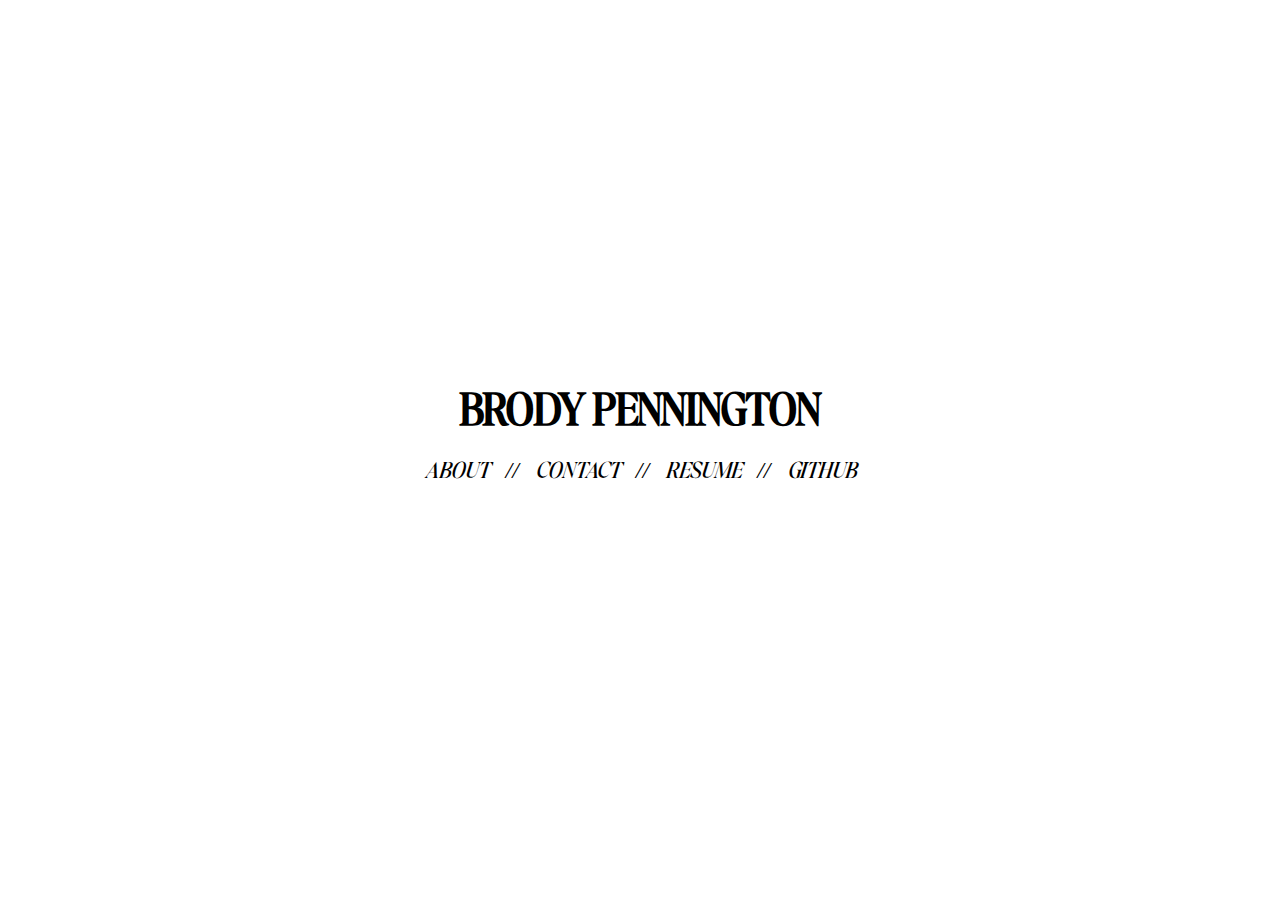
<file: index.html>
<html>
<head><meta http-equiv="Content-Type" content="text/html; charset=windows-1252">
    <title>BRODY PENNINGTON</title>
    <link rel="shortcut icon" href="/favicon.ico" type="image/x-icon">
    <link rel="icon" href="/favicon.ico" type="image/x-icon">
    <link rel="stylesheet" href="style.css">
</head>






<body>
    <div class="container">
        <h1 class="name">BRODY PENNINGTON</h1><br>
        <p class="navigation">
            <a href="./about.html">ABOUT</a>
            <span class="separator">//</span>
            <a href="./contact.html">CONTACT</a>
            <span class="separator">//</span>
            <a href="Brody_Pennington_Software_Developer.html">RESUME</a>
            <span class="separator">//</span>
            <a href="https://github.com/BrodyPennington">GITHUB</a>
        </p>
            <br>
            <br>
    </div>
</body>
</html>
</file>
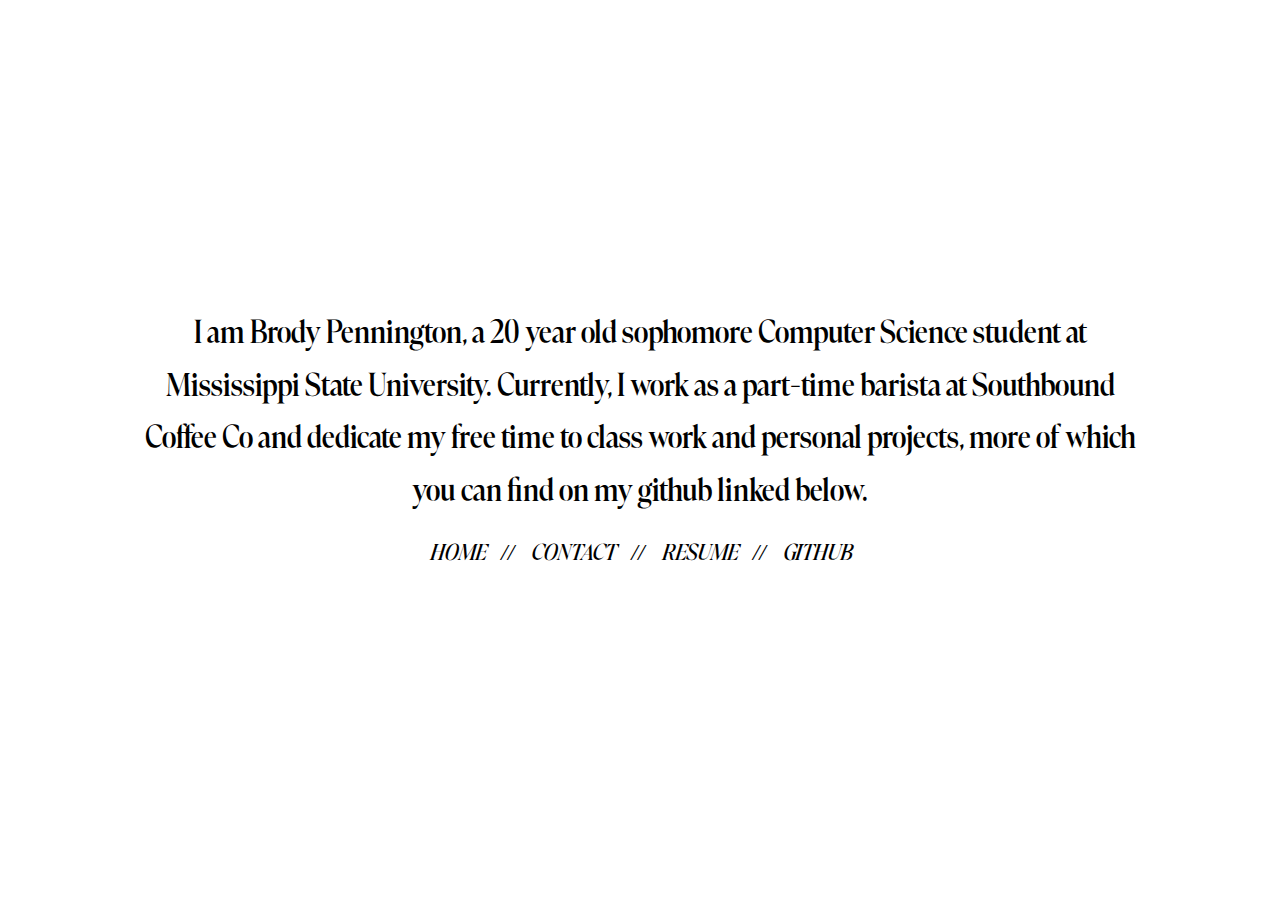
<file: about.html>
<!DOCTYPE html>
<html>
<title>about</title>
<link rel="stylesheet" href="style.css">
<br>
<body>
  <div class="about-cont">
      <h1 class="aboutme">
        I am Brody Pennington, a 20 year old sophomore Computer Science student at Mississippi State University.
        Currently, I work as a part-time barista at Southbound Coffee Co and dedicate my free time to class work and personal
        projects, more of which you can find on my github linked below.
    </h1>
        <p class="navigation">
          <a href="./index.html">HOME</a>
          <span class="separator">//</span>
          <a href="./contact.html">CONTACT</a>
          <span class="separator">//</span>
          <a href="Brody_Pennington_Software_Developer.html">RESUME</a>
          <span class="separator">//</span>
          <a href="https://github.com/BrodyPennington">GITHUB</a>
        </p>
    </div>
</body>
</html>
</file>
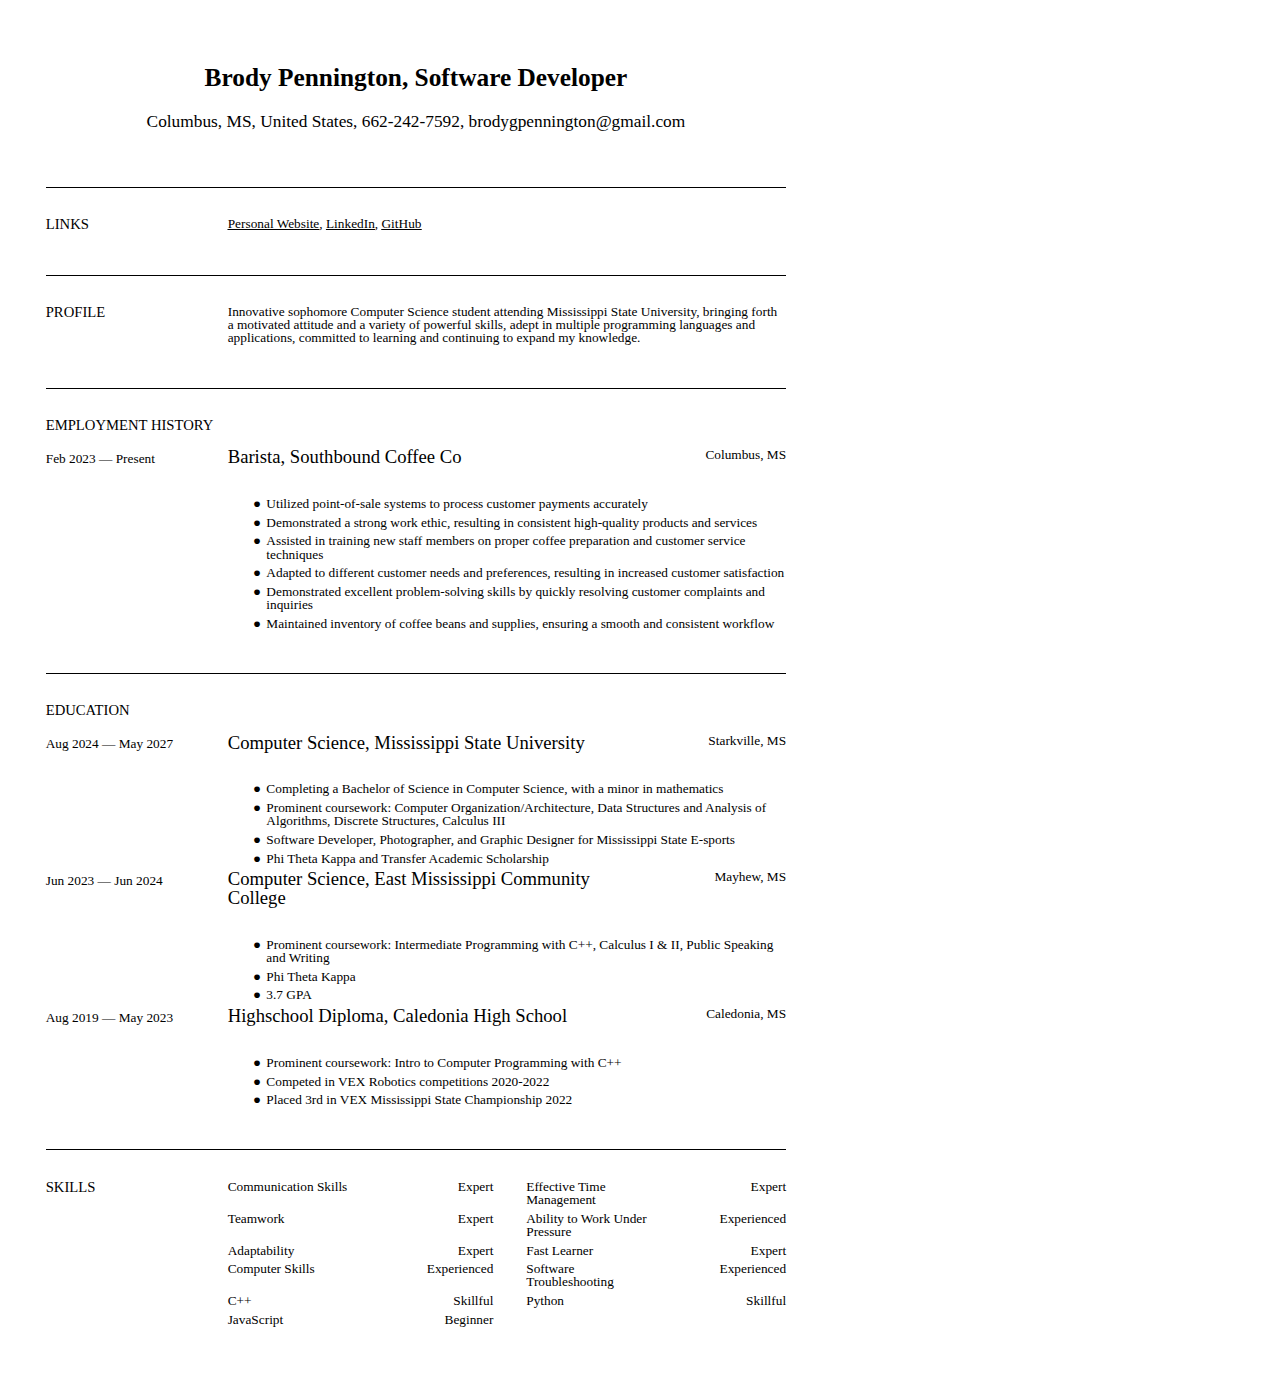
<file: Brody_Pennington_Software_Developer.html>
<html><head><meta content="text/html; charset=UTF-8" http-equiv="content-type"><style type="text/css">.lst-kix_list_14-1>li:before{content:"\0025cf   "}.lst-kix_list_14-3>li:before{content:" "}ul.lst-kix_list_1-0{list-style-type:none}.lst-kix_list_14-0>li:before{content:"\0025cf   "}.lst-kix_list_14-4>li:before{content:" "}.lst-kix_list_14-5>li:before{content:" "}.lst-kix_list_14-7>li:before{content:" "}.lst-kix_list_14-6>li:before{content:" "}ul.lst-kix_list_9-3{list-style-type:none}ul.lst-kix_list_9-4{list-style-type:none}ul.lst-kix_list_9-1{list-style-type:none}ul.lst-kix_list_9-2{list-style-type:none}ul.lst-kix_list_9-7{list-style-type:none}ul.lst-kix_list_9-8{list-style-type:none}ul.lst-kix_list_9-5{list-style-type:none}ul.lst-kix_list_9-6{list-style-type:none}ul.lst-kix_list_1-3{list-style-type:none}ul.lst-kix_list_1-4{list-style-type:none}ul.lst-kix_list_1-1{list-style-type:none}ul.lst-kix_list_1-2{list-style-type:none}ul.lst-kix_list_1-7{list-style-type:none}ul.lst-kix_list_9-0{list-style-type:none}ul.lst-kix_list_1-8{list-style-type:none}ul.lst-kix_list_1-5{list-style-type:none}.lst-kix_list_14-2>li:before{content:" "}ul.lst-kix_list_1-6{list-style-type:none}ul.lst-kix_list_17-1{list-style-type:none}ul.lst-kix_list_17-0{list-style-type:none}ul.lst-kix_list_17-8{list-style-type:none}ul.lst-kix_list_17-7{list-style-type:none}ul.lst-kix_list_17-6{list-style-type:none}ul.lst-kix_list_17-5{list-style-type:none}ul.lst-kix_list_17-4{list-style-type:none}ul.lst-kix_list_17-3{list-style-type:none}.lst-kix_list_14-8>li:before{content:" "}ul.lst-kix_list_17-2{list-style-type:none}.lst-kix_list_5-0>li:before{content:"\0025cf   "}.lst-kix_list_5-3>li:before{content:" "}.lst-kix_list_5-2>li:before{content:" "}.lst-kix_list_5-1>li:before{content:"\0025cf   "}.lst-kix_list_5-7>li:before{content:" "}ul.lst-kix_list_8-4{list-style-type:none}ul.lst-kix_list_8-5{list-style-type:none}.lst-kix_list_5-6>li:before{content:" "}.lst-kix_list_5-8>li:before{content:" "}ul.lst-kix_list_8-2{list-style-type:none}ul.lst-kix_list_8-3{list-style-type:none}ul.lst-kix_list_8-8{list-style-type:none}ul.lst-kix_list_8-6{list-style-type:none}ul.lst-kix_list_8-7{list-style-type:none}.lst-kix_list_5-4>li:before{content:" "}.lst-kix_list_5-5>li:before{content:" "}ul.lst-kix_list_8-0{list-style-type:none}ul.lst-kix_list_8-1{list-style-type:none}.lst-kix_list_6-1>li:before{content:"\0025cf   "}.lst-kix_list_6-3>li:before{content:" "}.lst-kix_list_6-0>li:before{content:"\0025cf   "}.lst-kix_list_6-4>li:before{content:" "}ul.lst-kix_list_16-2{list-style-type:none}ul.lst-kix_list_16-1{list-style-type:none}ul.lst-kix_list_16-0{list-style-type:none}.lst-kix_list_6-2>li:before{content:" "}ul.lst-kix_list_16-8{list-style-type:none}ul.lst-kix_list_16-7{list-style-type:none}ul.lst-kix_list_16-6{list-style-type:none}ul.lst-kix_list_16-5{list-style-type:none}ul.lst-kix_list_16-4{list-style-type:none}.lst-kix_list_6-8>li:before{content:" "}ul.lst-kix_list_16-3{list-style-type:none}.lst-kix_list_6-5>li:before{content:" "}.lst-kix_list_6-7>li:before{content:" "}.lst-kix_list_6-6>li:before{content:" "}.lst-kix_list_2-7>li:before{content:" "}.lst-kix_list_7-4>li:before{content:" "}.lst-kix_list_7-6>li:before{content:" "}.lst-kix_list_2-5>li:before{content:" "}.lst-kix_list_7-2>li:before{content:" "}ul.lst-kix_list_3-7{list-style-type:none}ul.lst-kix_list_3-8{list-style-type:none}.lst-kix_list_10-1>li:before{content:"\0025cf   "}.lst-kix_list_13-7>li:before{content:" "}ul.lst-kix_list_3-1{list-style-type:none}ul.lst-kix_list_3-2{list-style-type:none}.lst-kix_list_7-8>li:before{content:" "}ul.lst-kix_list_3-0{list-style-type:none}ul.lst-kix_list_3-5{list-style-type:none}ul.lst-kix_list_3-6{list-style-type:none}ul.lst-kix_list_3-3{list-style-type:none}ul.lst-kix_list_3-4{list-style-type:none}.lst-kix_list_10-7>li:before{content:" "}.lst-kix_list_15-5>li:before{content:" "}.lst-kix_list_10-5>li:before{content:" "}.lst-kix_list_10-3>li:before{content:" "}ul.lst-kix_list_11-7{list-style-type:none}ul.lst-kix_list_11-6{list-style-type:none}.lst-kix_list_4-1>li:before{content:"\0025cf   "}ul.lst-kix_list_11-5{list-style-type:none}ul.lst-kix_list_11-4{list-style-type:none}ul.lst-kix_list_11-3{list-style-type:none}.lst-kix_list_15-7>li:before{content:" "}ul.lst-kix_list_11-2{list-style-type:none}ul.lst-kix_list_11-1{list-style-type:none}ul.lst-kix_list_11-0{list-style-type:none}.lst-kix_list_9-2>li:before{content:" "}.lst-kix_list_4-3>li:before{content:" "}.lst-kix_list_4-5>li:before{content:" "}ul.lst-kix_list_11-8{list-style-type:none}.lst-kix_list_15-1>li:before{content:"\0025cf   "}.lst-kix_list_9-0>li:before{content:"\0025cf   "}.lst-kix_list_15-3>li:before{content:" "}.lst-kix_list_9-6>li:before{content:" "}.lst-kix_list_9-4>li:before{content:" "}.lst-kix_list_11-3>li:before{content:" "}ul.lst-kix_list_2-8{list-style-type:none}.lst-kix_list_12-3>li:before{content:" "}.lst-kix_list_11-5>li:before{content:" "}.lst-kix_list_12-1>li:before{content:"\0025cf   "}ul.lst-kix_list_2-2{list-style-type:none}ul.lst-kix_list_2-3{list-style-type:none}ul.lst-kix_list_2-0{list-style-type:none}ul.lst-kix_list_2-1{list-style-type:none}.lst-kix_list_9-8>li:before{content:" "}ul.lst-kix_list_2-6{list-style-type:none}.lst-kix_list_1-1>li:before{content:"\0025cb   "}ul.lst-kix_list_2-7{list-style-type:none}.lst-kix_list_11-7>li:before{content:" "}ul.lst-kix_list_2-4{list-style-type:none}ul.lst-kix_list_2-5{list-style-type:none}ul.lst-kix_list_10-0{list-style-type:none}.lst-kix_list_1-3>li:before{content:"\0025cf   "}.lst-kix_list_13-3>li:before{content:" "}ul.lst-kix_list_10-8{list-style-type:none}ul.lst-kix_list_10-7{list-style-type:none}.lst-kix_list_1-7>li:before{content:"\0025cf   "}ul.lst-kix_list_10-6{list-style-type:none}ul.lst-kix_list_10-5{list-style-type:none}ul.lst-kix_list_10-4{list-style-type:none}ul.lst-kix_list_10-3{list-style-type:none}.lst-kix_list_1-5>li:before{content:"\0025a0   "}ul.lst-kix_list_10-2{list-style-type:none}ul.lst-kix_list_10-1{list-style-type:none}.lst-kix_list_13-5>li:before{content:" "}.lst-kix_list_12-5>li:before{content:" "}.lst-kix_list_12-7>li:before{content:" "}.lst-kix_list_2-1>li:before{content:"\0025cf   "}.lst-kix_list_2-3>li:before{content:" "}.lst-kix_list_13-1>li:before{content:"\0025cf   "}.lst-kix_list_3-0>li:before{content:"\0025cf   "}ul.lst-kix_list_5-7{list-style-type:none}ul.lst-kix_list_5-8{list-style-type:none}.lst-kix_list_3-1>li:before{content:"\0025cf   "}.lst-kix_list_3-2>li:before{content:" "}ul.lst-kix_list_5-5{list-style-type:none}ul.lst-kix_list_5-6{list-style-type:none}.lst-kix_list_8-1>li:before{content:"\0025cf   "}.lst-kix_list_8-2>li:before{content:" "}.lst-kix_list_3-5>li:before{content:" "}ul.lst-kix_list_5-0{list-style-type:none}.lst-kix_list_3-4>li:before{content:" "}ul.lst-kix_list_5-3{list-style-type:none}.lst-kix_list_3-3>li:before{content:" "}ul.lst-kix_list_5-4{list-style-type:none}ul.lst-kix_list_5-1{list-style-type:none}.lst-kix_list_8-0>li:before{content:"\0025cf   "}ul.lst-kix_list_5-2{list-style-type:none}.lst-kix_list_8-7>li:before{content:" "}.lst-kix_list_3-8>li:before{content:" "}.lst-kix_list_8-5>li:before{content:" "}.lst-kix_list_8-6>li:before{content:" "}.lst-kix_list_8-3>li:before{content:" "}ul.lst-kix_list_13-5{list-style-type:none}ul.lst-kix_list_13-4{list-style-type:none}ul.lst-kix_list_13-3{list-style-type:none}.lst-kix_list_3-6>li:before{content:" "}ul.lst-kix_list_13-2{list-style-type:none}ul.lst-kix_list_13-1{list-style-type:none}.lst-kix_list_3-7>li:before{content:" "}ul.lst-kix_list_13-0{list-style-type:none}.lst-kix_list_8-4>li:before{content:" "}.lst-kix_list_11-2>li:before{content:" "}ul.lst-kix_list_13-8{list-style-type:none}.lst-kix_list_11-1>li:before{content:"\0025cf   "}ul.lst-kix_list_13-7{list-style-type:none}ul.lst-kix_list_13-6{list-style-type:none}.lst-kix_list_11-0>li:before{content:"\0025cf   "}.lst-kix_list_8-8>li:before{content:" "}.lst-kix_list_16-8>li:before{content:" "}.lst-kix_list_16-7>li:before{content:" "}.lst-kix_list_16-6>li:before{content:" "}.lst-kix_list_4-8>li:before{content:" "}.lst-kix_list_4-7>li:before{content:" "}.lst-kix_list_17-0>li:before{content:"\0025cf   "}.lst-kix_list_17-1>li:before{content:"\0025cf   "}ul.lst-kix_list_4-8{list-style-type:none}.lst-kix_list_16-0>li:before{content:"\0025cf   "}ul.lst-kix_list_4-6{list-style-type:none}.lst-kix_list_16-1>li:before{content:"\0025cf   "}ul.lst-kix_list_4-7{list-style-type:none}.lst-kix_list_16-2>li:before{content:" "}ul.lst-kix_list_4-0{list-style-type:none}.lst-kix_list_16-4>li:before{content:" "}ul.lst-kix_list_4-1{list-style-type:none}.lst-kix_list_16-3>li:before{content:" "}.lst-kix_list_16-5>li:before{content:" "}ul.lst-kix_list_4-4{list-style-type:none}ul.lst-kix_list_4-5{list-style-type:none}ul.lst-kix_list_4-2{list-style-type:none}ul.lst-kix_list_4-3{list-style-type:none}ul.lst-kix_list_12-6{list-style-type:none}ul.lst-kix_list_12-5{list-style-type:none}.lst-kix_list_17-7>li:before{content:" "}ul.lst-kix_list_12-4{list-style-type:none}ul.lst-kix_list_12-3{list-style-type:none}ul.lst-kix_list_12-2{list-style-type:none}ul.lst-kix_list_12-1{list-style-type:none}.lst-kix_list_17-8>li:before{content:" "}ul.lst-kix_list_12-0{list-style-type:none}.lst-kix_list_17-3>li:before{content:" "}.lst-kix_list_17-2>li:before{content:" "}.lst-kix_list_17-4>li:before{content:" "}ul.lst-kix_list_12-8{list-style-type:none}ul.lst-kix_list_12-7{list-style-type:none}.lst-kix_list_17-6>li:before{content:" "}.lst-kix_list_7-0>li:before{content:"\0025cf   "}.lst-kix_list_17-5>li:before{content:" "}.lst-kix_list_2-6>li:before{content:" "}.lst-kix_list_2-4>li:before{content:" "}.lst-kix_list_2-8>li:before{content:" "}.lst-kix_list_7-1>li:before{content:"\0025cf   "}.lst-kix_list_7-5>li:before{content:" "}.lst-kix_list_7-3>li:before{content:" "}ul.lst-kix_list_7-5{list-style-type:none}.lst-kix_list_10-0>li:before{content:"\0025cf   "}ul.lst-kix_list_7-6{list-style-type:none}ul.lst-kix_list_7-3{list-style-type:none}ul.lst-kix_list_7-4{list-style-type:none}.lst-kix_list_13-6>li:before{content:" "}.lst-kix_list_13-8>li:before{content:" "}ul.lst-kix_list_7-7{list-style-type:none}ul.lst-kix_list_7-8{list-style-type:none}ul.lst-kix_list_7-1{list-style-type:none}ul.lst-kix_list_7-2{list-style-type:none}ul.lst-kix_list_7-0{list-style-type:none}.lst-kix_list_7-7>li:before{content:" "}.lst-kix_list_15-4>li:before{content:" "}.lst-kix_list_15-6>li:before{content:" "}.lst-kix_list_10-4>li:before{content:" "}.lst-kix_list_10-8>li:before{content:" "}.lst-kix_list_4-0>li:before{content:"\0025cf   "}ul.lst-kix_list_15-3{list-style-type:none}ul.lst-kix_list_15-2{list-style-type:none}.lst-kix_list_15-0>li:before{content:"\0025cf   "}ul.lst-kix_list_15-1{list-style-type:none}.lst-kix_list_15-8>li:before{content:" "}ul.lst-kix_list_15-0{list-style-type:none}.lst-kix_list_10-2>li:before{content:" "}.lst-kix_list_4-4>li:before{content:" "}ul.lst-kix_list_15-8{list-style-type:none}.lst-kix_list_4-2>li:before{content:" "}.lst-kix_list_4-6>li:before{content:" "}ul.lst-kix_list_15-7{list-style-type:none}ul.lst-kix_list_15-6{list-style-type:none}.lst-kix_list_9-3>li:before{content:" "}ul.lst-kix_list_15-5{list-style-type:none}ul.lst-kix_list_15-4{list-style-type:none}.lst-kix_list_15-2>li:before{content:" "}.lst-kix_list_10-6>li:before{content:" "}.lst-kix_list_9-1>li:before{content:"\0025cf   "}.lst-kix_list_9-7>li:before{content:" "}.lst-kix_list_11-4>li:before{content:" "}.lst-kix_list_12-4>li:before{content:" "}.lst-kix_list_9-5>li:before{content:" "}ul.lst-kix_list_6-6{list-style-type:none}ul.lst-kix_list_6-7{list-style-type:none}ul.lst-kix_list_6-4{list-style-type:none}ul.lst-kix_list_6-5{list-style-type:none}ul.lst-kix_list_6-8{list-style-type:none}.lst-kix_list_12-2>li:before{content:" "}.lst-kix_list_11-6>li:before{content:" "}.lst-kix_list_1-0>li:before{content:"\0025cf   "}ul.lst-kix_list_6-2{list-style-type:none}.lst-kix_list_11-8>li:before{content:" "}ul.lst-kix_list_6-3{list-style-type:none}.lst-kix_list_1-2>li:before{content:"\0025a0   "}ul.lst-kix_list_6-0{list-style-type:none}.lst-kix_list_12-0>li:before{content:"\0025cf   "}ul.lst-kix_list_6-1{list-style-type:none}.lst-kix_list_1-4>li:before{content:"\0025cb   "}.lst-kix_list_13-0>li:before{content:"\0025cf   "}ul.lst-kix_list_14-4{list-style-type:none}ul.lst-kix_list_14-3{list-style-type:none}ul.lst-kix_list_14-2{list-style-type:none}.lst-kix_list_13-4>li:before{content:" "}ul.lst-kix_list_14-1{list-style-type:none}ul.lst-kix_list_14-0{list-style-type:none}.lst-kix_list_1-6>li:before{content:"\0025cf   "}li.li-bullet-0:before{margin-left:-10pt;white-space:nowrap;display:inline-block;min-width:10pt}ul.lst-kix_list_14-8{list-style-type:none}ul.lst-kix_list_14-7{list-style-type:none}.lst-kix_list_2-0>li:before{content:"\0025cf   "}.lst-kix_list_12-6>li:before{content:" "}ul.lst-kix_list_14-6{list-style-type:none}ul.lst-kix_list_14-5{list-style-type:none}.lst-kix_list_1-8>li:before{content:"\0025cf   "}.lst-kix_list_2-2>li:before{content:" "}.lst-kix_list_13-2>li:before{content:" "}.lst-kix_list_12-8>li:before{content:" "}ol{margin:0;padding:0}table td,table th{padding:0}.c11{border-right-style:solid;padding:2.8pt 0pt 0pt 0pt;border-bottom-color:#000000;border-top-width:0pt;border-right-width:0pt;border-left-color:#000000;vertical-align:top;border-right-color:#000000;border-left-width:0pt;border-top-style:solid;border-left-style:solid;border-bottom-width:0pt;width:137.9pt;border-top-color:#000000;border-bottom-style:solid}.c1{border-right-style:solid;padding:0pt 0pt 7.8pt 0pt;border-bottom-color:#000000;border-top-width:1pt;border-right-width:0pt;border-left-color:#000000;vertical-align:top;border-right-color:#000000;border-left-width:0pt;border-top-style:solid;border-left-style:solid;border-bottom-width:0pt;width:8.1pt;border-top-color:#000000;border-bottom-style:solid}.c6{border-right-style:solid;padding:14.2pt 0pt 0pt 0pt;border-bottom-color:#000000;border-top-width:0pt;border-right-width:0pt;border-left-color:#000000;vertical-align:top;border-right-color:#000000;border-left-width:0pt;border-top-style:solid;border-left-style:solid;border-bottom-width:1pt;width:8.1pt;border-top-color:#000000;border-bottom-style:solid}.c26{border-right-style:solid;padding:14.2pt 0pt 0pt 0pt;border-bottom-color:#000000;border-top-width:0pt;border-right-width:0pt;border-left-color:#000000;vertical-align:top;border-right-color:#000000;border-left-width:0pt;border-top-style:solid;border-left-style:solid;border-bottom-width:1pt;width:551.6pt;border-top-color:#000000;border-bottom-style:solid}.c10{border-right-style:solid;border-bottom-color:#000000;border-top-width:0pt;border-right-width:0pt;border-left-color:#000000;vertical-align:middle;border-right-color:#000000;border-left-width:0pt;border-top-style:solid;border-left-style:solid;border-bottom-width:0pt;width:8.1pt;border-top-color:#000000;border-bottom-style:solid}.c23{border-right-style:solid;border-bottom-color:#000000;border-top-width:0pt;border-right-width:0pt;border-left-color:#000000;vertical-align:top;border-right-color:#000000;border-left-width:0pt;border-top-style:solid;border-left-style:solid;border-bottom-width:0pt;width:137.9pt;border-top-color:#000000;border-bottom-style:solid}.c35{border-right-style:solid;border-bottom-color:#000000;border-top-width:0pt;border-right-width:0pt;border-left-color:#000000;vertical-align:top;border-right-color:#000000;border-left-width:0pt;border-top-style:solid;border-left-style:solid;border-bottom-width:0pt;width:551.6pt;border-top-color:#000000;border-bottom-style:solid}.c27{border-right-style:solid;border-bottom-color:#000000;border-top-width:0pt;border-right-width:0pt;border-left-color:#000000;vertical-align:top;border-right-color:#000000;border-left-width:0pt;border-top-style:solid;border-left-style:solid;border-bottom-width:0pt;width:275.8pt;border-top-color:#000000;border-bottom-style:solid}.c31{border-right-style:solid;border-bottom-color:#000000;border-top-width:0pt;border-right-width:0pt;border-left-color:#000000;vertical-align:middle;border-right-color:#000000;border-left-width:0pt;border-top-style:solid;border-left-style:solid;border-bottom-width:0pt;width:551.6pt;border-top-color:#000000;border-bottom-style:solid}.c22{border-right-style:solid;border-bottom-color:#000000;border-top-width:0pt;border-right-width:0pt;border-left-color:#000000;vertical-align:top;border-right-color:#000000;border-left-width:0pt;border-top-style:solid;border-left-style:solid;border-bottom-width:0pt;width:413.7pt;border-top-color:#000000;border-bottom-style:solid}.c20{border-right-style:solid;border-bottom-color:#000000;border-top-width:0pt;border-right-width:0pt;border-left-color:#000000;vertical-align:top;border-right-color:#000000;border-left-width:0pt;border-top-style:solid;border-left-style:solid;border-bottom-width:0pt;width:97.3pt;border-top-color:#000000;border-bottom-style:solid}.c2{border-right-style:solid;border-bottom-color:#000000;border-top-width:0pt;border-right-width:0pt;border-left-color:#000000;vertical-align:top;border-right-color:#000000;border-left-width:0pt;border-top-style:solid;border-left-style:solid;border-bottom-width:0pt;width:8.1pt;border-top-color:#000000;border-bottom-style:solid}.c12{border-right-style:solid;border-bottom-color:#000000;border-top-width:0pt;border-right-width:0pt;border-left-color:#000000;vertical-align:top;border-right-color:#000000;border-left-width:0pt;border-top-style:solid;border-left-style:solid;border-bottom-width:0pt;width:24.3pt;border-top-color:#000000;border-bottom-style:solid}.c21{border-right-style:solid;border-bottom-color:#000000;border-top-width:1pt;border-right-width:0pt;border-left-color:#000000;vertical-align:top;border-right-color:#000000;border-left-width:0pt;border-top-style:solid;border-left-style:solid;border-bottom-width:0pt;width:551.6pt;border-top-color:#000000;border-bottom-style:solid}.c8{color:#000000;font-weight:400;text-decoration:none;vertical-align:baseline;font-size:11pt;font-family:"Times New Roman";font-style:normal}.c28{color:#000000;font-weight:700;text-decoration:none;vertical-align:baseline;font-size:19pt;font-family:"Times New Roman";font-style:normal}.c30{color:#000000;font-weight:400;text-decoration:none;vertical-align:baseline;font-size:14pt;font-family:"Times New Roman";font-style:normal}.c7{padding-top:0pt;padding-bottom:4pt;line-height:1.0;orphans:2;widows:2;text-align:left;height:10pt}.c34{color:#000000;font-weight:400;text-decoration:none;vertical-align:baseline;font-size:12pt;font-family:"Times New Roman";font-style:normal}.c36{color:#000000;font-weight:400;text-decoration:none;vertical-align:baseline;font-size:13pt;font-family:"Times New Roman";font-style:normal}.c18{color:#000000;font-weight:400;text-decoration:none;vertical-align:baseline;font-size:3pt;font-family:"Times New Roman";font-style:normal}.c5{color:#000000;font-weight:400;text-decoration:none;vertical-align:baseline;font-size:1pt;font-family:"Times New Roman";font-style:normal}.c25{color:#000000;font-weight:400;text-decoration:none;vertical-align:baseline;font-size:9pt;font-family:"Arial";font-style:normal}.c4{color:#000000;font-weight:400;text-decoration:none;vertical-align:baseline;font-size:10pt;font-family:"Times New Roman";font-style:normal}.c19{padding-top:0pt;padding-bottom:4pt;line-height:1.0;orphans:2;widows:2;text-align:right}.c33{padding-top:0pt;padding-bottom:4pt;line-height:1.0;orphans:2;widows:2;text-align:center}.c9{padding-top:0pt;padding-bottom:4pt;line-height:1.0;orphans:2;widows:2;text-align:left}.c0{padding-top:0pt;padding-bottom:0pt;line-height:1.15;text-align:left;height:10pt}.c29{border-spacing:0;border-collapse:collapse;margin-right:auto}.c32{text-decoration-skip-ink:none;-webkit-text-decoration-skip:none;color:#000000;text-decoration:underline}.c14{background-color:#ffffff;max-width:555.3pt;padding:22.7pt 28.3pt 22.7pt 28.3pt}.c13{color:inherit;text-decoration:inherit}.c17{margin-left:29pt;padding-left:-8pt}.c24{padding:0;margin:0}.c16{height:0pt}.c15{padding:2.8pt 0pt 0pt 0pt}.c3{padding:0pt 0pt 7.8pt 0pt}.title{padding-top:0pt;color:#000000;font-size:28pt;padding-bottom:4pt;font-family:"Times New Roman";line-height:1.0;orphans:2;widows:2;text-align:left}.subtitle{padding-top:18pt;color:#666666;font-size:24pt;padding-bottom:4pt;font-family:"Georgia";line-height:1.0;page-break-after:avoid;font-style:italic;orphans:2;widows:2;text-align:left}li{color:#000000;font-size:10pt;font-family:"Times New Roman"}p{margin:0;color:#000000;font-size:10pt;font-family:"Times New Roman"}h1{padding-top:0pt;color:#000000;font-weight:700;font-size:19pt;padding-bottom:4pt;font-family:"Times New Roman";line-height:1.0;orphans:2;widows:2;text-align:left}h2{padding-top:0pt;color:#000000;font-size:13pt;padding-bottom:4pt;font-family:"Times New Roman";line-height:1.0;orphans:2;widows:2;text-align:left}h3{padding-top:0pt;color:#000000;font-size:11pt;padding-bottom:4pt;font-family:"Times New Roman";line-height:1.0;orphans:2;widows:2;text-align:left}h4{padding-top:0pt;color:#000000;font-size:14pt;padding-bottom:4pt;font-family:"Times New Roman";line-height:1.0;orphans:2;widows:2;text-align:left}h5{padding-top:0pt;color:#000000;font-size:11pt;padding-bottom:4pt;font-family:"Times New Roman";line-height:1.0;orphans:2;widows:2;text-align:left}h6{padding-top:0pt;color:#1f4d78;font-size:10pt;padding-bottom:4pt;font-family:"Times New Roman";line-height:1.0;orphans:2;widows:2;text-align:left}</style></head><body class="c14 doc-content"><div><p class="c0"><span class="c4"></span></p></div><p class="c0"><span class="c25"></span></p><table class="c29"><tr class="c16"><td class="c31" colspan="68" rowspan="1"><h1 class="c33"><span class="c28">Brody Pennington, Software Developer</span></h1><h2 class="c33"><span class="c36">Columbus, MS, United States, 662-242-7592, brodygpennington@gmail.com</span></h2></td></tr><tr class="c16"><td class="c26" colspan="68" rowspan="1"><p class="c7"><span class="c18"></span></p></td></tr><tr class="c16"><td class="c21 c3" colspan="68" rowspan="1"><p class="c7"><span class="c18"></span></p></td></tr><tr class="c16"><td class="c23" colspan="17" rowspan="1"><p class="c9"><span class="c8">LINKS</span></p></td><td class="c22" colspan="51" rowspan="1"><p class="c9"><span class="c32"><a class="c13" href="https://www.google.com/url?q=https://bgpennington.com&amp;sa=D&amp;source=editors&amp;ust=1733472927900429&amp;usg=AOvVaw0RAlI0y6cI7KEhtO5ABEjI">Personal Website</a></span><span>, </span><span class="c32"><a class="c13" href="https://www.google.com/url?q=https://www.linkedin.com/in/bgpennington/&amp;sa=D&amp;source=editors&amp;ust=1733472927900990&amp;usg=AOvVaw1u9A2RGCzfq2khMMCf4Lan">LinkedIn</a></span><span>, </span><span class="c32"><a class="c13" href="https://www.google.com/url?q=https://github.com/BrodyPennington&amp;sa=D&amp;source=editors&amp;ust=1733472927901228&amp;usg=AOvVaw2Ako_nX4oLZ8oZK-qZYTEP">GitHub</a></span></p></td></tr><tr class="c16"><td class="c26" colspan="68" rowspan="1"><p class="c7"><span class="c18"></span></p></td></tr><tr class="c16"><td class="c21 c3" colspan="68" rowspan="1"><p class="c7"><span class="c18"></span></p></td></tr><tr class="c16"><td class="c23" colspan="17" rowspan="1"><p class="c9"><span class="c8">PROFILE</span></p></td><td class="c22" colspan="51" rowspan="1"><p class="c9"><span class="c4">Innovative sophomore Computer Science student attending Mississippi State University, bringing forth a motivated attitude and a variety of powerful skills, adept in multiple programming languages and applications, committed to learning and continuing to expand my knowledge.</span></p></td></tr><tr class="c16"><td class="c26" colspan="68" rowspan="1"><p class="c7"><span class="c18"></span></p></td></tr><tr class="c16"><td class="c21 c3" colspan="68" rowspan="1"><p class="c7"><span class="c18"></span></p></td></tr><tr class="c16"><td class="c3 c35" colspan="68" rowspan="1"><p class="c9"><span class="c8">EMPLOYMENT HISTORY</span></p></td></tr><tr class="c16"><td class="c11" colspan="17" rowspan="2"><p class="c9"><span class="c4">Feb 2023 &mdash; Present</span></p></td><td class="c27" colspan="34" rowspan="1"><h4 class="c9"><span class="c30">Barista, Southbound Coffee Co</span></h4></td><td class="c23" colspan="17" rowspan="1"><p class="c19"><span class="c4">Columbus, MS</span></p></td></tr><tr class="c16"><td class="c22" colspan="51" rowspan="1"><ul class="c24 lst-kix_list_2-0 start"><li class="c9 c17 li-bullet-0"><span class="c4">Utilized point-of-sale systems to process customer payments accurately</span></li><li class="c9 c17 li-bullet-0"><span class="c4">Demonstrated a strong work ethic, resulting in consistent high-quality products and services</span></li><li class="c9 c17 li-bullet-0"><span class="c4">Assisted in training new staff members on proper coffee preparation and customer service techniques</span></li><li class="c9 c17 li-bullet-0"><span class="c4">Adapted to different customer needs and preferences, resulting in increased customer satisfaction</span></li><li class="c9 c17 li-bullet-0"><span class="c4">Demonstrated excellent problem-solving skills by quickly resolving customer complaints and inquiries</span></li><li class="c9 c17 li-bullet-0"><span class="c4">Maintained inventory of coffee beans and supplies, ensuring a smooth and consistent workflow</span></li></ul></td></tr><tr class="c16"><td class="c26" colspan="68" rowspan="1"><p class="c7"><span class="c18"></span></p></td></tr><tr class="c16"><td class="c21 c3" colspan="68" rowspan="1"><p class="c7"><span class="c18"></span></p></td></tr><tr class="c16"><td class="c35 c3" colspan="68" rowspan="1"><p class="c9"><span class="c8">EDUCATION</span></p></td></tr><tr class="c16"><td class="c11" colspan="17" rowspan="2"><p class="c9"><span class="c4">Aug 2024 &mdash; May 2027</span></p></td><td class="c27" colspan="34" rowspan="1"><h4 class="c9"><span class="c30">Computer Science, Mississippi State University</span></h4></td><td class="c23" colspan="17" rowspan="1"><p class="c19"><span class="c4">Starkville, MS</span></p></td></tr><tr class="c16"><td class="c22" colspan="51" rowspan="1"><ul class="c24 lst-kix_list_8-0 start"><li class="c9 c17 li-bullet-0"><span class="c4">Completing a Bachelor of Science in Computer Science, with a minor in mathematics</span></li><li class="c9 c17 li-bullet-0"><span class="c4">Prominent coursework: Computer Organization/Architecture, Data Structures and Analysis of Algorithms, Discrete Structures, Calculus III</span></li><li class="c9 c17 li-bullet-0"><span class="c4">Software Developer, Photographer, and Graphic Designer for Mississippi State E-sports</span></li><li class="c9 c17 li-bullet-0"><span class="c4">Phi Theta Kappa and Transfer Academic Scholarship</span></li></ul></td></tr><tr class="c16"><td class="c11" colspan="17" rowspan="2"><p class="c9"><span class="c4">Jun 2023 &mdash; Jun 2024</span></p></td><td class="c27" colspan="34" rowspan="1"><h4 class="c9"><span class="c30">Computer Science, East Mississippi Community College</span></h4></td><td class="c23" colspan="17" rowspan="1"><p class="c19"><span class="c4">Mayhew, MS</span></p></td></tr><tr class="c16"><td class="c22" colspan="51" rowspan="1"><ul class="c24 lst-kix_list_12-0 start"><li class="c9 c17 li-bullet-0"><span class="c4">Prominent coursework: Intermediate Programming with C++, Calculus I &amp; II, Public Speaking and Writing</span></li><li class="c9 c17 li-bullet-0"><span class="c4">Phi Theta Kappa</span></li><li class="c9 c17 li-bullet-0"><span class="c4">3.7 GPA</span></li></ul></td></tr><tr class="c16"><td class="c11" colspan="17" rowspan="2"><p class="c9"><span class="c4">Aug 2019 &mdash; May 2023</span></p></td><td class="c27" colspan="34" rowspan="1"><h4 class="c9"><span class="c30">Highschool Diploma, Caledonia High School</span></h4></td><td class="c23" colspan="17" rowspan="1"><p class="c19"><span class="c4">Caledonia, MS</span></p></td></tr><tr class="c16"><td class="c22" colspan="51" rowspan="1"><ul class="c24 lst-kix_list_15-0 start"><li class="c9 c17 li-bullet-0"><span class="c4">Prominent coursework: Intro to Computer Programming with C++</span></li><li class="c9 c17 li-bullet-0"><span class="c4">Competed in VEX Robotics competitions 2020-2022</span></li><li class="c9 c17 li-bullet-0"><span class="c4">Placed 3rd in VEX Mississippi State Championship 2022</span></li></ul></td></tr><tr class="c16"><td class="c26" colspan="68" rowspan="1"><p class="c7"><span class="c18"></span></p></td></tr><tr class="c16"><td class="c3 c21" colspan="68" rowspan="1"><p class="c7"><span class="c18"></span></p></td></tr><tr class="c16"><td class="c23" colspan="17" rowspan="6"><p class="c9"><span class="c8">SKILLS</span></p></td><td class="c20" colspan="12" rowspan="1"><p class="c9"><span class="c4">Communication Skills</span></p></td><td class="c20" colspan="12" rowspan="1"><p class="c19"><span class="c4">Expert</span></p></td><td class="c12" colspan="3" rowspan="1"><p class="c7"><span class="c4"></span></p></td><td class="c20" colspan="12" rowspan="1"><p class="c9"><span class="c4">Effective Time Management</span></p></td><td class="c20" colspan="12" rowspan="1"><p class="c19"><span class="c4">Expert</span></p></td></tr><tr class="c16"><td class="c20" colspan="12" rowspan="1"><p class="c9"><span class="c4">Teamwork</span></p></td><td class="c20" colspan="12" rowspan="1"><p class="c19"><span class="c4">Expert</span></p></td><td class="c12" colspan="3" rowspan="1"><p class="c7"><span class="c4"></span></p></td><td class="c20" colspan="12" rowspan="1"><p class="c9"><span class="c4">Ability to Work Under Pressure</span></p></td><td class="c20" colspan="12" rowspan="1"><p class="c19"><span class="c4">Experienced</span></p></td></tr><tr class="c16"><td class="c20" colspan="12" rowspan="1"><p class="c9"><span class="c4">Adaptability</span></p></td><td class="c20" colspan="12" rowspan="1"><p class="c19"><span class="c4">Expert</span></p></td><td class="c12" colspan="3" rowspan="1"><p class="c7"><span class="c4"></span></p></td><td class="c20" colspan="12" rowspan="1"><p class="c9"><span class="c4">Fast Learner</span></p></td><td class="c20" colspan="12" rowspan="1"><p class="c19"><span class="c4">Expert</span></p></td></tr><tr class="c16"><td class="c20" colspan="12" rowspan="1"><p class="c9"><span class="c4">Computer Skills</span></p></td><td class="c20" colspan="12" rowspan="1"><p class="c19"><span class="c4">Experienced</span></p></td><td class="c12" colspan="3" rowspan="1"><p class="c7"><span class="c4"></span></p></td><td class="c20" colspan="12" rowspan="1"><p class="c9"><span class="c4">Software Troubleshooting</span></p></td><td class="c20" colspan="12" rowspan="1"><p class="c19"><span class="c4">Experienced</span></p></td></tr><tr class="c16"><td class="c20" colspan="12" rowspan="1"><p class="c9"><span class="c4">C++</span></p></td><td class="c20" colspan="12" rowspan="1"><p class="c19"><span class="c4">Skillful</span></p></td><td class="c12" colspan="3" rowspan="1"><p class="c7"><span class="c4"></span></p></td><td class="c20" colspan="12" rowspan="1"><p class="c9"><span class="c4">Python</span></p></td><td class="c20" colspan="12" rowspan="1"><p class="c19"><span class="c4">Skillful</span></p></td></tr><tr class="c16"><td class="c20" colspan="12" rowspan="1"><p class="c9"><span class="c4">JavaScript</span></p></td><td class="c20" colspan="12" rowspan="1"><p class="c19"><span class="c4">Beginner</span></p></td><td class="c12" colspan="3" rowspan="1"><p class="c7"><span class="c4"></span></p></td></tr></table><p class="c0"><span class="c34"></span></p><div><p class="c0"><span class="c4"></span></p></div></body></html>
</file>
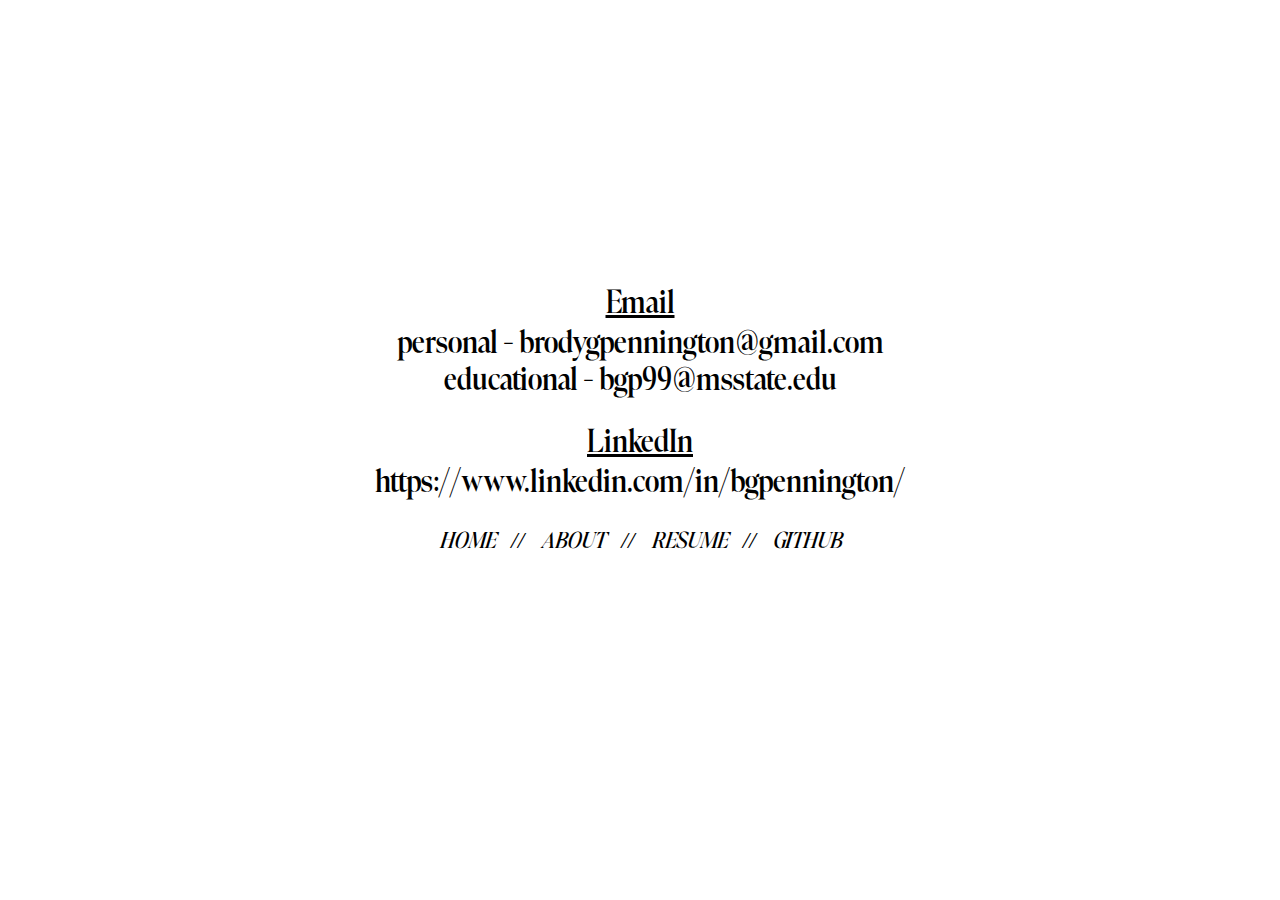
<file: contact.html>
<!DOCTYPE html>
<html>
<head>
    <title>contact</title>
    <link rel="stylesheet" href="style.css">
</head>

<body>
    <div class="container">
        <p>
            <h1 class="mail">Email
                <br>
                <h2 class="emails">personal - <a href="mailto:brodygpennington@gmail.com">brodygpennington@gmail.com</a>
                <br>
                educational - <a href="mailto:bgp99@msstate.edu">bgp99@msstate.edu</a>
                <br>
                </h2>
            </h1>

            <h1 class="mail">LinkedIn<br>
            <h2 class="emails"><a href="https://www.linkedin.com/in/bgpennington/" target="_blank">https://www.linkedin.com/in/bgpennington/</a></h2>
            </h1>

            <p class="navigation">
                <a href="./index.html">HOME</a>
                <span class="separator">//</span>
                <a href="./about.html">ABOUT</a>
                <span class="separator">//</span>
                <a href="Brody_Pennington_Software_Developer.html">RESUME</a>
                <span class="separator">//</span>
                <a href="https://github.com/BrodyPennington">GITHUB</a>
            </p>
            <br>
            <br>
        </p>
    </div>
</body>
</html>
</file>
<file: style.css>
@font-face {
    font-family: 'ScholarReg'; /* Choose a custom name for the font */
    src: url('./Fonts/scholar-regular.otf') format('opentype');
    font-weight: normal; /* Specify weight */
    font-style: normal; /* Specify style */
}
@font-face {
    font-family: 'ScholarItalic'; /* Choose a custom name for the font */
    src: url('./Fonts/scholar-italic.otf') format('opentype');
    font-weight: normal; /* Specify weight */
    font-style: italic; /* Specify style */
}

html, body {
    margin: 0;
    padding: 0;
    height: 100%;
    display: flex;
    justify-content: center; /* Centers horizontally */
    align-items: center; /* Centers vertically */
    background-color: #ffffff; /* Dark background */
    color: #000000; /* Light gray text */
    text-align: center; /* Centers text */
    box-sizing: border-box;
}

.container {
    text-align: center; /* Centers all content */
}

.name {
    font-family: 'ScholarReg', sans-serif;
    font-size: 48px; /* Adjust size as needed */
    text-align: center; /* Center-align the text */
    margin-bottom: 0px;
}

.navigation {
    margin-top: 0;
    text-align: center; /* Center-align the links */
    font-size: 24px; /* Adjust size to make it smaller than the title */
    font-style: italic; /* Add italic style */
}

.separator {
    margin: 0 10px; /* Add horizontal spacing on both sides of the "//" */
    color: black; /* Ensure the same color as the links */
    font-style: italic; /* Match the style of the links */
}

.navigation a {
    font-size: 24px;
    font-family: 'ScholarItalic', sans-serif;
    color: black; /* Sets the text color to black */
    text-decoration: none; /* Removes the underline */
    font-style: italic; /* Matches the font style if applicable */
}

/* Optional: Add hover effect for better user experience */
a:hover {
    text-decoration: underline; /* Adds underline on hover for clarity */
    color: #000000; /* Optional: Changes color slightly on hover */
}

.about-cont{
    max-width: 80%; /* Prevent content from stretching too wide */
}
.aboutme {
    font-family: 'ScholarReg', sans-serif;
    font-size: 35px;
    line-height: 1.5; /* Proper spacing for multi-line text */
    margin: 0; /* Remove default margins */
    padding-bottom: 20px; /* Add spacing between the text and navigation */
    text-align: center; /* Center-align the text */
    font-weight: lighter;
}

p.info {
    font-family: 'ScholarReg', sans-serif;
    text-align: center;
    
}

p.home {
    margin: 0;
    line-height: 1.5;
    font-size: x-large;
}









.mail {
    font-family: 'ScholarReg', sans-serif;
    font-size: 35px; /* Adjust size as needed */
    text-align: center; /* Center-align the text */
    margin-bottom: 3px;
    font-weight: lighter;
    text-decoration: underline;
    margin-top: 0;
}

.emails {
    font-family: 'ScholarReg', sans-serif;
    font-size: 35px; /* Adjust size as needed */
    text-align: center; /* Center-align the text */
    margin-bottom: 25px;
    font-weight: lighter;
    margin-top: 0;
}

.emails a {
    color: black;
    text-decoration: none;
    font-style: normal;

}
</file>
